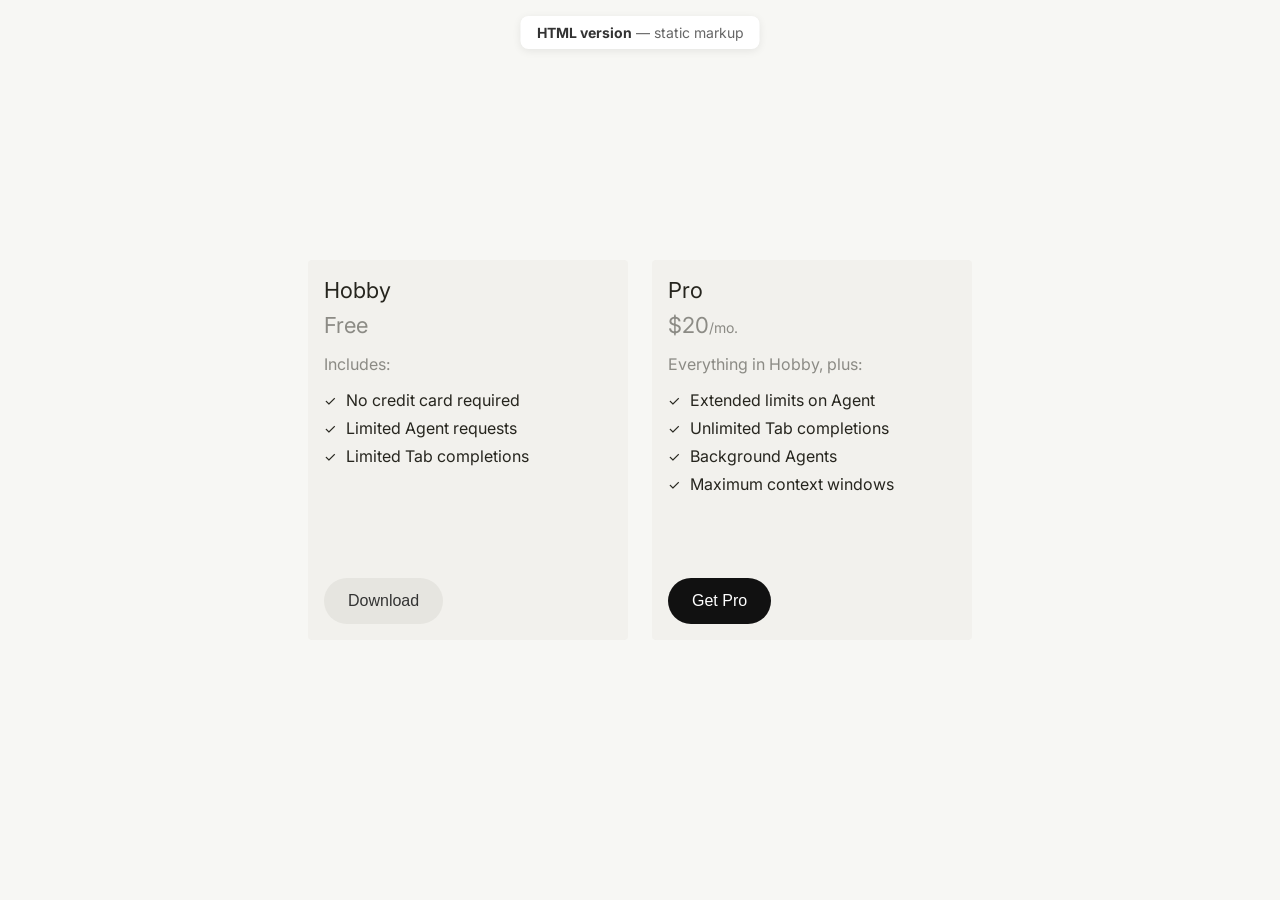
<file: index.html>
<!DOCTYPE html>
<html lang="en">
<head>
    <!-- Document metadata and basic setup -->
    <meta charset="UTF-8">
    <meta name="viewport" content="width=device-width, initial-scale=1.0">
    <!-- Page title shown in the browser tab -->
    <title>Pricing Plans — HTML version</title>
    <!-- Preconnect hints so Google Fonts load faster -->
    <link rel="preconnect" href="https://fonts.googleapis.com">
    <link rel="preconnect" href="https://fonts.gstatic.com" crossorigin>
    <!-- Inter font family used across the page -->
    <link href="https://fonts.googleapis.com/css2?family=Inter:wght@400;500;600;700&display=swap" rel="stylesheet">
    <!-- Main stylesheet controlling layout and visual style -->
    <link rel="stylesheet" href="styles.css">
</head>
<body>
    <!-- Fixed label describing this static HTML version -->
    <p class="page-label"><strong>HTML version</strong> — static markup</p>

    <!-- Horizontal container holding all pricing cards -->
    <div class="cards-container">

        <!-- Hobby plan card: free starter option -->
        <div class="card">
            <div class="card-top">
                <!-- Plan name -->
                <h3 class="card-title">Hobby</h3>

                <!-- Price row (text only for this free plan) -->
                <p class="card-price">
                    <span class="card-price-amount">Free</span>
                </p>

                <!-- Feature list for Hobby plan -->
                <div class="card-content">
                    <p class="includes-text">Includes:</p>
                    <ul class="features-list">
                        <li>
                            <span class="checkmark">✓</span>
                            No credit card required
                        </li>
                        <li>
                            <span class="checkmark">✓</span>
                            Limited Agent requests
                        </li>
                        <li>
                            <span class="checkmark">✓</span>
                            Limited Tab completions
                        </li>
                    </ul>
                </div>
            </div>

            <!-- Secondary-style button used for the free plan action -->
            <button class="download-button secondary">Download</button>
        </div>

        <!-- Pro plan card: primary, paid option -->
        <div class="card">
            <div class="card-top">
                <!-- Plan name -->
                <h3 class="card-title">Pro</h3>

                <!-- Price row with amount and billing period -->
                <p class="card-price">
                    <span class="card-price-amount">$20</span>
                    <span class="card-price-period">/mo.</span>
                </p>

                <!-- Feature list for Pro plan, building on Hobby -->
                <div class="card-content">
                    <p class="includes-text">Everything in Hobby, plus:</p>
                    <ul class="features-list">
                        <li>
                            <span class="checkmark">✓</span>
                            Extended limits on Agent
                        </li>
                        <li>
                            <span class="checkmark">✓</span>
                            Unlimited Tab completions
                        </li>
                        <li>
                            <span class="checkmark">✓</span>
                            Background Agents
                        </li>
                        <li>
                            <span class="checkmark">✓</span>
                            Maximum context windows
                        </li>
                    </ul>
                </div>
            </div>

            <!-- Primary-style button used for the main upgrade action -->
            <button class="download-button primary">Get Pro</button>
        </div>
    </div>
</body>
</html>
</file>
<file: styles.css>
/* Global reset so spacing and sizing behave predictably */
* {
    margin: 0;
    padding: 0;
    box-sizing: border-box;
}

/* Page-level layout and base typography */
body {
    font-family: 'Inter', -apple-system, BlinkMacSystemFont, 'Segoe UI', Roboto, sans-serif;
    background-color: #f7f7f4;
    display: flex;
    justify-content: center;
    align-items: center;
    min-height: 100vh;
    padding: 20px;
}

/* Horizontal layout for the pricing cards row */
.cards-container {
    display: flex;
    flex-direction: row;
    gap: 24px;
    flex-wrap: nowrap;
    justify-content: center;
    align-items: flex-start;
}

/* Individual pricing card container */
.card {
    display: flex;
    flex-direction: column;
    min-height: 380px;
    background-color: #f2f1ed;
    border-radius: 4px;
    padding: 16px;
    width: 320px;
    flex-shrink: 0;
}

/* Top section of each card: title, price, feature intro */
.card-top {
    display: flex;
    flex-direction: column;
}

/* Plan title typography */
.card-title {
    font-size: 22px;
    line-height: 28px;
    font-weight: 400;
    color: #26251e;
    margin-bottom: 8px;
}

/* Price row styling (amount + period) */
.card-price {
    font-size: 20px;
    color: rgba(38, 37, 30, 0.5);
    display: inline-flex;
    align-items: baseline;
}

/* Main price number */
.card-price-amount {
    font-size: 22px;
    font-weight: 400;
    color: rgba(38, 37, 30, 0.5);
}

/* Price billing period (e.g. /mo.) */
.card-price-period {
    font-size: 14px;
    color: rgba(38, 37, 30, 0.5);
}

/* Container for the feature list inside each card */
.card-content {
    margin-bottom: 32px;
}

/* "Includes" and supporting copy above the feature list */
.includes-text {
    font-size: 16px;
    color: rgba(38, 37, 30, 0.5);
    margin: 16px 0px;
}

/* Unordered list holding all plan features */
.features-list {
    list-style: none;
    padding: 0;
}

/* Each feature row aligned with a leading checkmark */
.features-list li {
    display: flex;
    align-items: center;
    margin-bottom: 8px;
    font-size: 16px;
    color: #26251e;
}

/* Visual check icon next to feature text */
.checkmark {
    color: #26251e;
    font-size: 14px;
    margin-right: 10px;
    font-weight: 400;
}

/* Shared pill-style button for both plans */
.download-button {
    margin-top: auto;
    width: fit-content;
    background-color: #e6e5e0;
    border: none;
    border-radius: 999px;
    padding: 14px 24px;
    font-size: 16px;
    font-weight: 500;
    color: #333;
    cursor: pointer;
    transition: background-color 0.2s ease;
}

/* Neutral button hover feedback */
.download-button:hover {
    background-color: #D8D6CE;
}

/* Neutral button active state */
.download-button:active {
    background-color: #D8D6CE;
}

/* Primary version of the call-to-action button */
.download-button.primary {
    background-color: #111;
    color: #fff;
}

/* Primary button hover state */
.download-button.primary:hover {
    background-color: #333;
}

/* Primary button pressed state */
.download-button.primary:active {
    background-color: #333;
}

.download-button.tertiary {
    background-color: transparent;
    border: 1px solid #c2c1ba;
    color: #333;
}

.download-button.tertiary:hover {
    background-color: #dbdbd7;
}

.download-button.tertiary:active {
    background-color: #dbdbd7;
}

/* Fixed label styling for the "HTML version" badge */
.page-label {
    position: fixed;
    top: 16px;
    left: 50%;
    transform: translateX(-50%);
    font-size: 14px;
    color: #666;
    background: #fff;
    padding: 8px 16px;
    border-radius: 8px;
    box-shadow: 0 2px 8px rgba(0,0,0,0.08);
}

/* Slightly stronger emphasis on "HTML version" text */
.page-label strong {
    color: #333;
}
</file>
